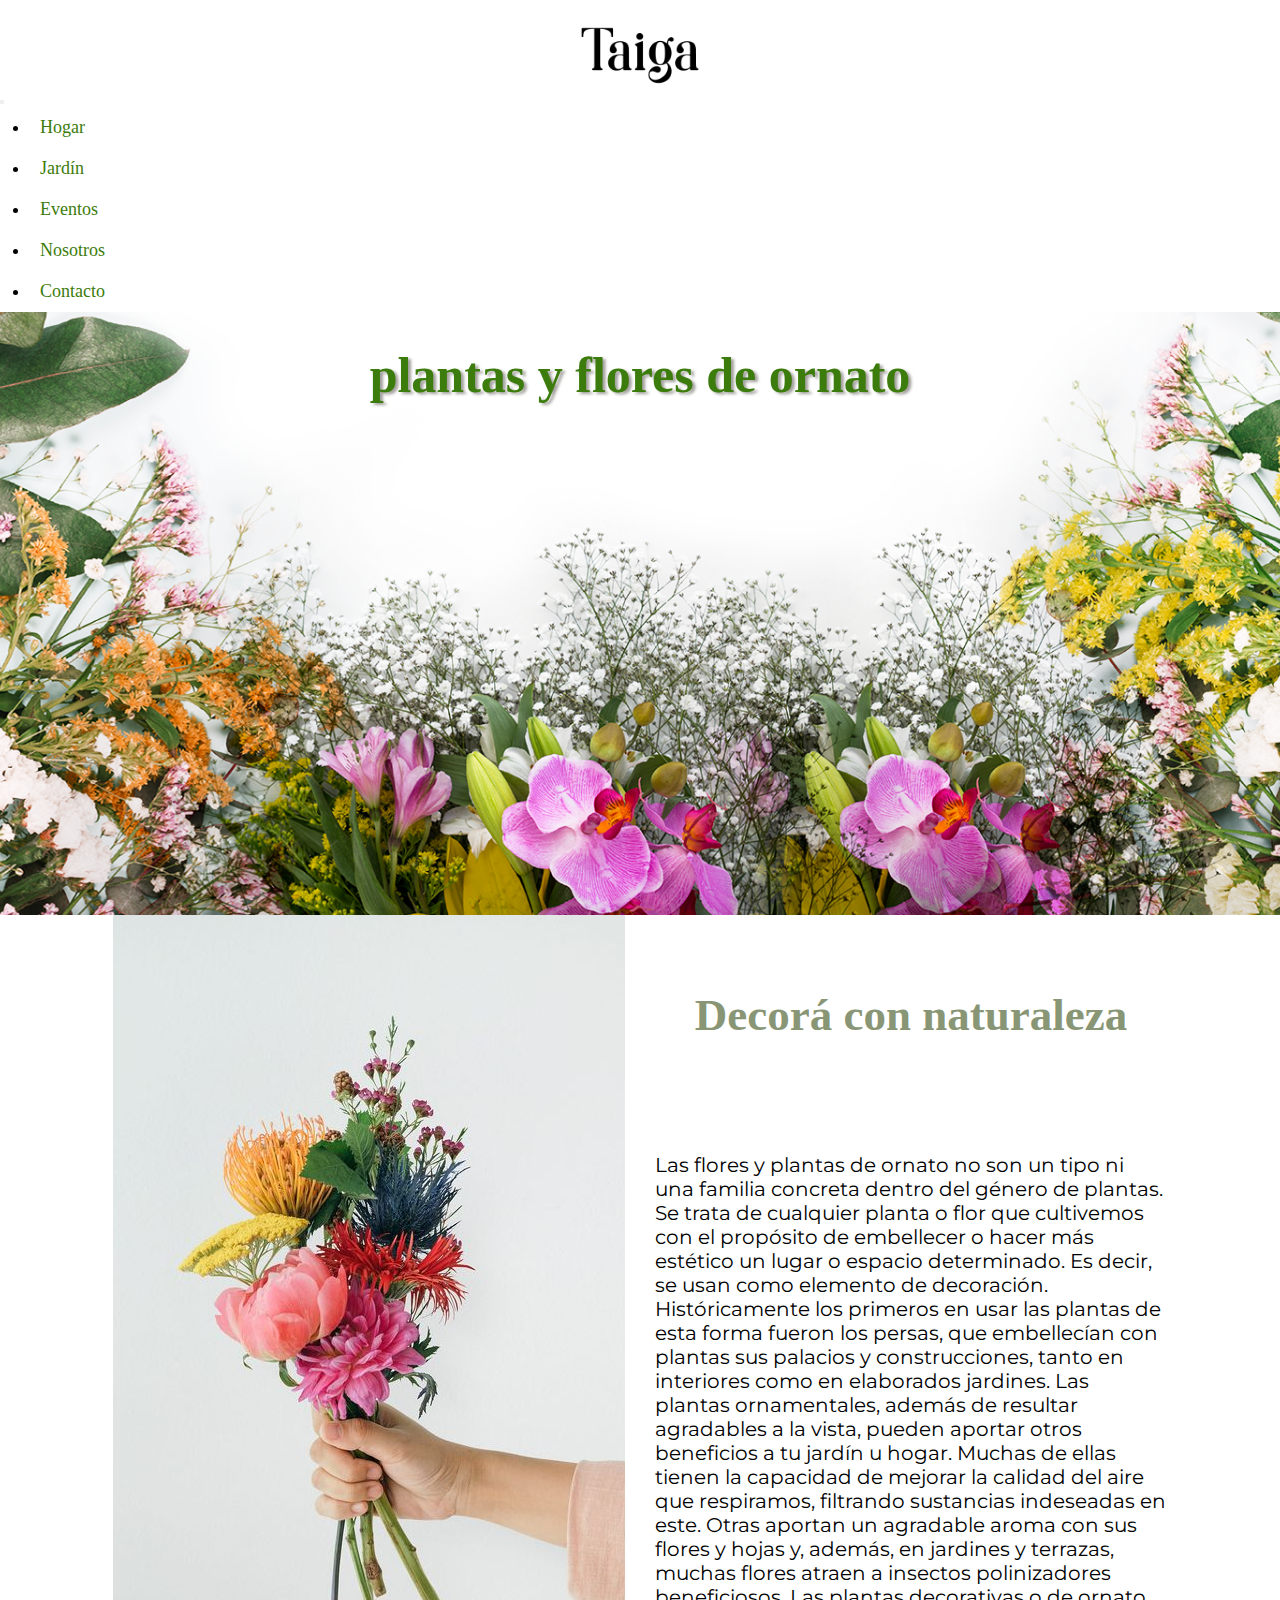
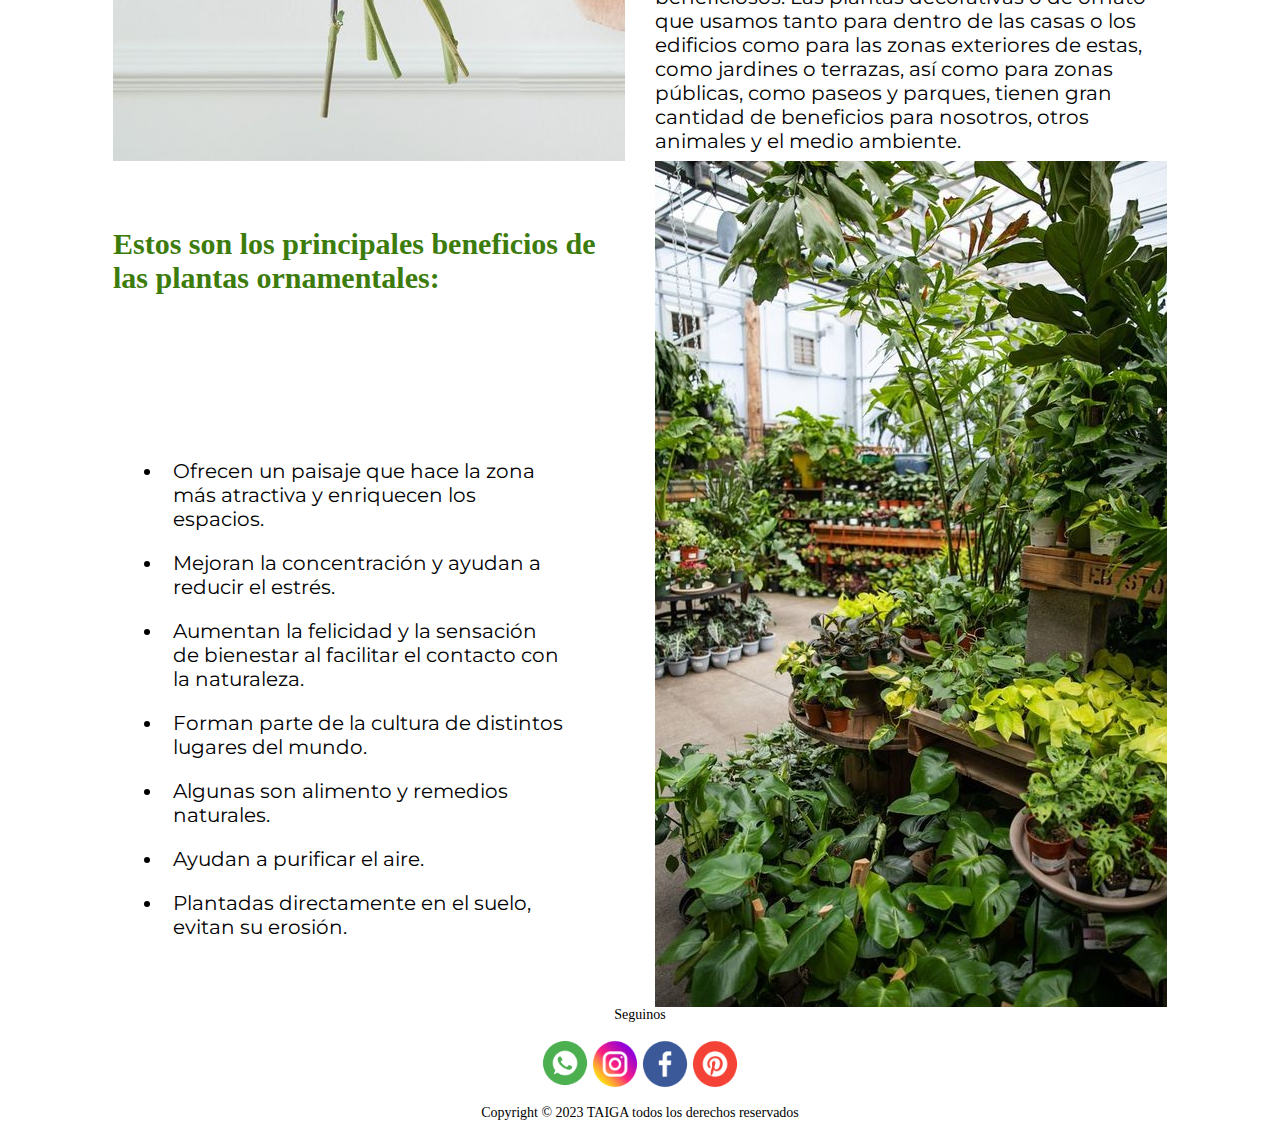
<file: index.html>
<!DOCTYPE html>
<html lang="en">
<head>
  <meta charset="UTF-8">
  <meta name="viewport" content="width=device-width, initial-scale=1.0">
  <meta name="description" content="Plantas y flores de ornato para decorar cualquier rincón de tu hogar o evento">
  <meta name="keywords" content="plantas, flores, decoración, evento, arreglo floral, paisajismo, jardinería, naturaleza, ramo, maceta, ornamental">
  <!-- font -->
  <link href="https://fonts.cdnfonts.com/css/junicode" rel="stylesheet">
              
  <title>Home</title>
  <!-- css bs -->
  <link href="https://cdn.jsdelivr.net/npm/bootstrap@5.3.2/dist/css/bootstrap.min.css" rel="stylesheet" integrity="sha384-T3c6CoIi6uLrA9TneNEoa7RxnatzjcDSCmG1MXxSR1GAsXEV/Dwwykc2MPK8M2HN" crossorigin="anonymous">
  <!-- css donde compila sass -->
  <link rel="stylesheet" href="./css/estilos.css">
</head>
<body>

    <!--encabezado-->
    <header>
      <!-- logo -->
      <div class="logo">
          <img src="./medios/logo-taiga.png" alt="logo de la empresa Taiga en color negro">
      </div>
      
      <!-- menu bs -->
      <nav class="navbar navbar-expand-lg">
        <div class="container-fluid">
          <button class="navbar-toggler" type="button" data-bs-toggle="collapse" data-bs-target="#navbarNav" aria-controls="navbarNav" aria-expanded="false" aria-label="Toggle navigation">
            <span class="navbar-toggler-icon"></span>
          </button>
          <div class="collapse navbar-collapse nav" id="navbarNav">
            <ul class="navbar-nav">
              <li class="nav-item link-lista">
                <a class="nav-link a" aria-current="page" href="./page/hogar.html">Hogar</a>
              </li>
              <li class="nav-item link-lista">
                <a class="nav-link a" href="./page/jardin.html">Jardín</a>
              </li>
              <li class="nav-item link-lista">
                <a class="nav-link a" href="./page/eventos.html">Eventos</a>
              </li>
              <li class="nav-item link-lista">
                <a class="nav-link a" href="./page/nosotros.html">Nosotros</a>
              </li>
              <li class="nav-item link-lista">
                <a class="nav-link a" href="./page/contacto.html">Contacto</a>
              </li>
            </ul>
          </div>
        </div>
      </nav>
    </header>

    <main>
        <!-- banner principal plantas y flores de ornato-->
        <section class="banner">
            <h1>plantas y flores de ornato</h1>
        </section>    
        
        <!-- introduccion -->
        <section class="grid-index-contenedor">
            <!-- imagen con texto al lado -->
            <h2 class="grid-index-hijo1">Decorá con naturaleza</h2>
            <div class="grid-index-hijo2">
              <img src="./medios/ornatos.jpg" alt="imagen de antebrazo y mano sosteniendo un puñado de flores coloridas">
            </div>
            <p class="grid-index-hijo3"> Las flores y plantas de ornato no son un tipo ni una familia concreta dentro del género de plantas. Se trata de cualquier planta o flor que cultivemos con el propósito de embellecer o hacer más estético un lugar o espacio determinado. Es decir, se usan como elemento de decoración. Históricamente los primeros en usar las plantas de esta forma fueron los persas, que embellecían con plantas sus palacios y construcciones, tanto en interiores como en elaborados jardines.
            Las plantas ornamentales, además de resultar agradables a la vista, pueden aportar otros beneficios a tu jardín u hogar. Muchas de ellas tienen la capacidad de mejorar la calidad del aire que respiramos, filtrando sustancias indeseadas en este. Otras aportan un agradable aroma con sus flores y hojas y, además, en jardines y terrazas, muchas flores atraen a insectos polinizadores beneficiosos.
            Las plantas decorativas o de ornato que usamos tanto para dentro de las casas o los edificios como para las zonas exteriores de estas, como jardines o terrazas, así como para zonas públicas, como paseos y parques, tienen gran cantidad de beneficios para nosotros, otros animales y el medio ambiente.</p>
        </section>

        <!-- beneficios de las plantas ornamentales -->
        <section class="seccion-lista grid-index-contenedor2">  
            <!-- imagen con texto al lado -->
            <h3 class="grid-index-hijo4">Estos son los principales beneficios de las plantas ornamentales:</h3>
            <div class="grid-index-hijo5"> 
              <img src="./medios/vivero.jpg" alt="imagen de vivero repleto de plantines">
            </div>
              <ul class="grid-index-hijo6">
                <li>Ofrecen un paisaje que hace la zona más atractiva y enriquecen los espacios.</li>
                <li>Mejoran la concentración y ayudan a reducir el estrés.</li>
                <li>Aumentan la felicidad y la sensación de bienestar al facilitar el contacto con la naturaleza.</li>
                <li>Forman parte de la cultura de distintos lugares del mundo.</li>
                <li>Algunas son alimento y remedios naturales.</li>
                <li>Ayudan a purificar el aire.</li>
                <li>Plantadas directamente en el suelo, evitan su erosión.</li>
             </ul>

        </section>

    </main>

    <!-- pie de página -->
    <footer>
        <!-- info de contacto -->
        <!-- redes sociales -->
        <p>Seguinos</p>
        <div class="footer">
            <a href="./index.html"><img src="./medios/whatsapp-logo.png" alt="logo de whatsapp"></a>
            <img src="./medios/instagram-logo.png" alt="logo de instagram">
            <img src="./medios/facebook-logo.png" alt="logo de facebook">
            <img src="./medios/pinterest-logo.png" alt="logo de pinterest">
        </div>

        <!-- info de copyright -->
        <p>Copyright © 2023 TAIGA todos los derechos reservados</p>
    </footer>
    <script src="https://cdn.jsdelivr.net/npm/bootstrap@5.3.2/dist/js/bootstrap.bundle.min.js" integrity="sha384-C6RzsynM9kWDrMNeT87bh95OGNyZPhcTNXj1NW7RuBCsyN/o0jlpcV8Qyq46cDfL" crossorigin="anonymous"></script>
</body>
</html>
</file>
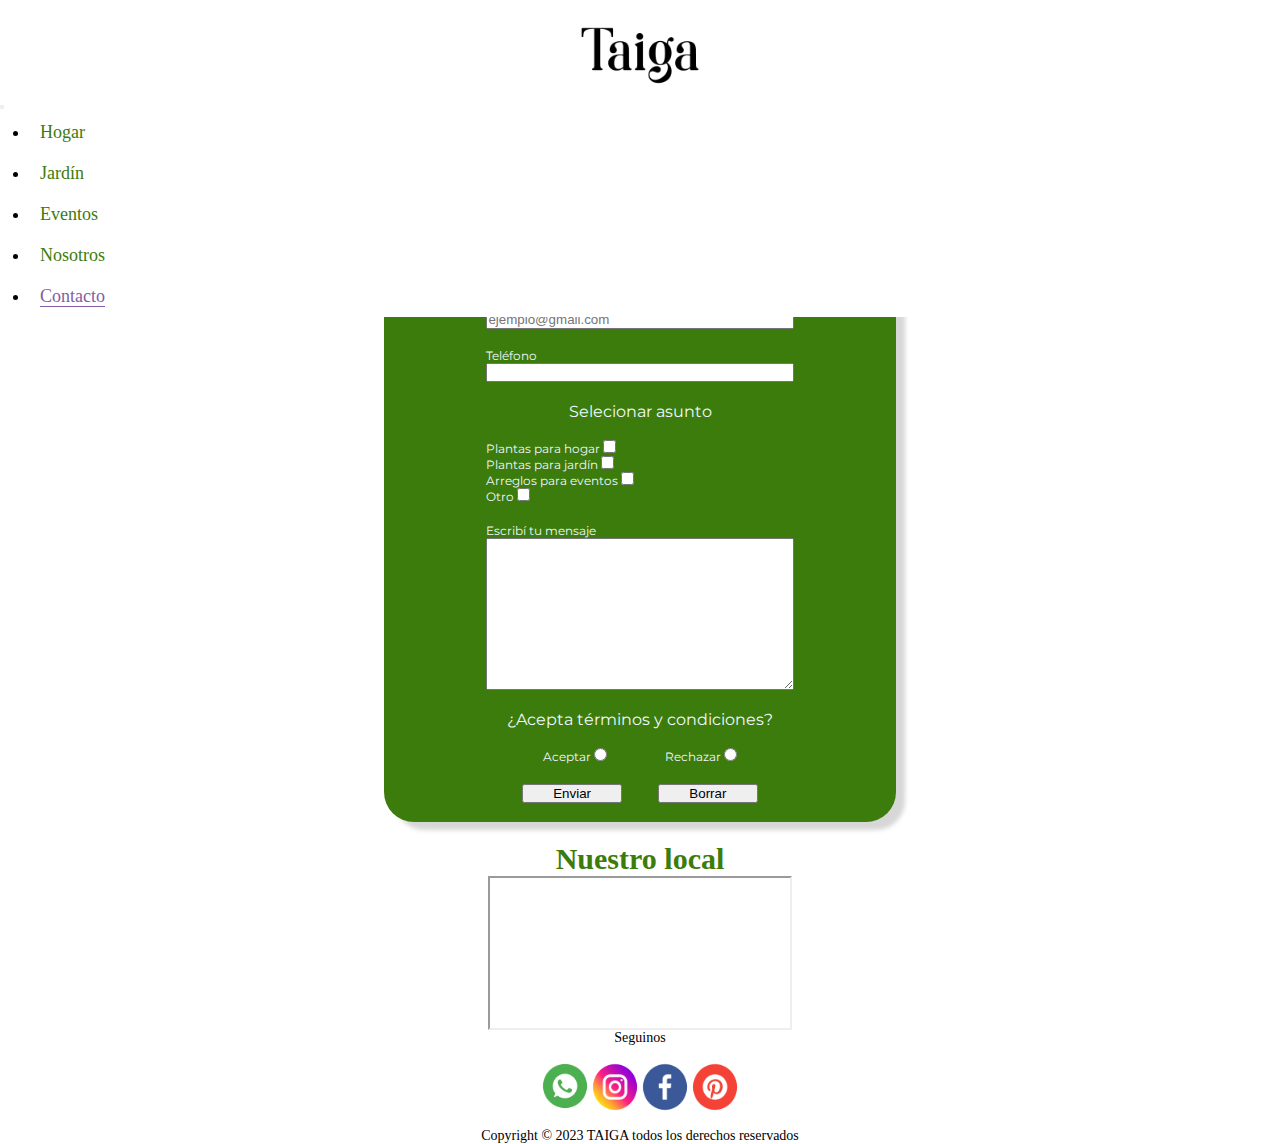
<file: page/contacto.html>
<!DOCTYPE html>
<html lang="en">
<head>
    <meta charset="UTF-8">
    <meta name="viewport" content="width=device-width, initial-scale=1.0">
    <meta name="description" content="Mandanos un mensaje con cualquier consulta o duda que tengas">
    <meta name="keywords" content="plantas, flores, contacto, mensaje, consulta, mapa, dirección, mail, numero telefonico">
    <title> Contacto </title>
    <!-- css bs -->
    <link href="https://cdn.jsdelivr.net/npm/bootstrap@5.3.2/dist/css/bootstrap.min.css" rel="stylesheet" integrity="sha384-T3c6CoIi6uLrA9TneNEoa7RxnatzjcDSCmG1MXxSR1GAsXEV/Dwwykc2MPK8M2HN" crossorigin="anonymous">

    <!-- css donde compila sass -->
    <link rel="stylesheet" href="../css/estilos.css">
</head>
<body>

    <!-- encabezado -->
    <header>
        <!-- logo -->
        <div class="logo">
            <a href="../index.html"><img src="../medios/logo-taiga.png" alt="Taiga"></a>
        </div>

        <!-- menu bs -->
        <nav class="navbar navbar-expand-lg">
            <div class="container-fluid">
                <button class="navbar-toggler" type="button" data-bs-toggle="collapse" data-bs-target="#navbarNav" aria-controls="navbarNav" aria-expanded="false" aria-label="Toggle navigation">
                    <span class="navbar-toggler-icon"></span>
                </button>
                <div class="collapse navbar-collapse nav" id="navbarNav">
                    <ul class="navbar-nav">
                        <li class="nav-item link-lista">
                          <a class="nav-link a" aria-current="page" href="./hogar.html">Hogar</a>
                        </li>
                        <li class="nav-item link-lista">
                          <a class="nav-link a" href="./jardin.html">Jardín</a>
                        </li>
                        <li class="nav-item link-lista">
                          <a class="nav-link a" href="./eventos.html">Eventos</a>
                        </li>
                        <li class="nav-item link-lista">
                          <a class="nav-link a" href="./nosotros.html">Nosotros</a>
                        </li>
                        <li class="nav-item link-lista">
                          <a class="nav-link a seleccion" href="#">Contacto</a>
                        </li>
                    </ul>
                </div>
            </div>
        </nav>
    </header>

    <!-- cuerpo principal -->
    <main>
        <h1> Contacto </h1>
        <!-- formulario -->
        <section>
            <form class="formulario" action="">
                <div class="contacto-form-1">
                    <label for="name"> Nombre y apellido</label>
                    <input type="text" name="" id="name">
                </div>

                <div class="contacto-form-1">
                    <label for="email"> Email </label>
                    <input type="email" name="" id="email" placeholder="ejemplo@gmail.com">
                </div>

                <div class="contacto-form-1">
                    <label for="number"> Teléfono</label>
                    <input type="number" name="" id="number">
                </div>
                <p>Selecionar asunto</p>
                <div class="contacto-form-1">
                    <!-- Checkbox: +1 opcion -->
                    <div>
                        <label for="hogar">Plantas para hogar</label>
                        <input type="checkbox" name="asunto" id="hogar">
                    </div>
                    <div>
                        <label for="jardin">Plantas para jardín</label>
                        <input type="checkbox" name="asunto" id="jardin">
                    </div>
                    <div>
                        <label for="eventos">Arreglos para eventos</label>
                        <input type="checkbox" name="asunto" id="eventos">
                    </div>
                    <div> 
                        <label for="otro">Otro</label>
                        <input type="checkbox" name="asunto" id="otro">
                    </div>
                </div>

                <div class="contacto-form-1">
                    <label for="mensaje">Escribí tu mensaje</label>
                    <textarea title="mensaje" name="mensaje" id="" cols="40" rows="10"></textarea>
                </div>

                <!-- Radio: solo permite 1 opcion -->
                <p>¿Acepta términos y condiciones?</p>
                <div class="contacto-form-2">
                    <label for="si">Aceptar <input type="radio" name="terminos" id=""></label>
                    <label for="no">Rechazar <input type="radio" name="terminos" id=""></label>
                </div>

                <!-- Botones -->
                <div class="contacto-form-3">
                    <input type="submit" value="Enviar">
                    <input type="reset" value="Borrar">
                </div>
            </form>

        </section>

        <section>
            <h2>Nuestro local</h2>
            <!-- mapa -->
            <iframe title="mapa" src="https://www.google.com/maps/embed?pb=!1m18!1m12!1m3!1d3975.451186857143!2d-74.06200492546803!3d4.863809340222901!2m3!1f0!2f0!3f0!3m2!1i1024!2i768!4f13.1!3m3!1m2!1s0x8e3f8789800e3cbb%3A0x550c6785a4fa607b!2sTaiga!5e0!3m2!1ses!2sar!4v1702825189543!5m2!1ses!2sar"referrerpolicy="no-referrer-when-downgrade"></iframe>
        </section>
    </main>

    <!-- pie de pagina -->
    <footer>
        <!-- info de contacto -->
        <!-- redes sociales -->
        <p>Seguinos</p>
        <div class="footer">
            <a href="../index.html"><img src="../medios/whatsapp-logo.png" alt="logo de whatsapp"></a>
            <img src="../medios/instagram-logo.png" alt="logo de instagram">
            <img src="../medios/facebook-logo.png" alt="logo de facebook">
            <img src="../medios/pinterest-logo.png" alt="logo de pinterest">
        </div>
        <!-- info de copyright -->
        <p>Copyright © 2023 TAIGA todos los derechos reservados</p>
    </footer>
    <script src="https://cdn.jsdelivr.net/npm/bootstrap@5.3.2/dist/js/bootstrap.bundle.min.js" integrity="sha384-C6RzsynM9kWDrMNeT87bh95OGNyZPhcTNXj1NW7RuBCsyN/o0jlpcV8Qyq46cDfL" crossorigin="anonymous"></script>
</body>
</html>
</file>
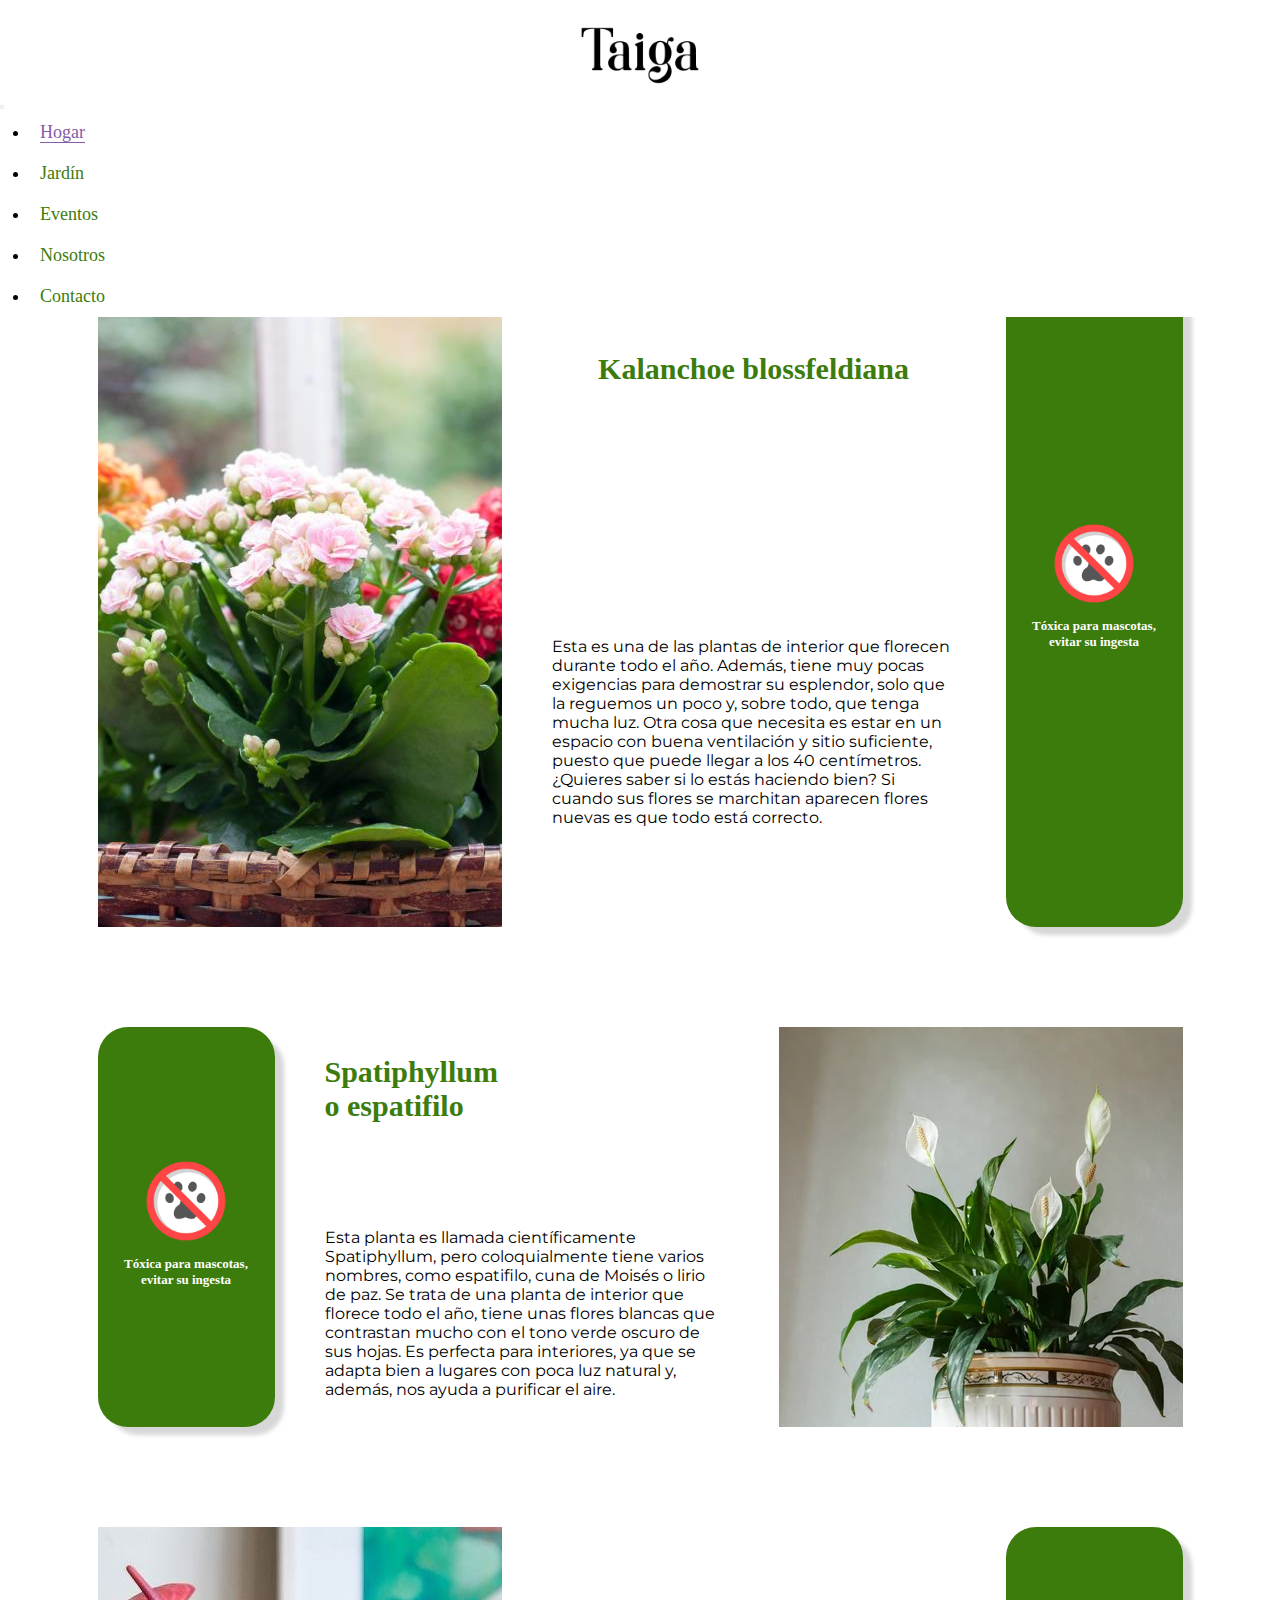
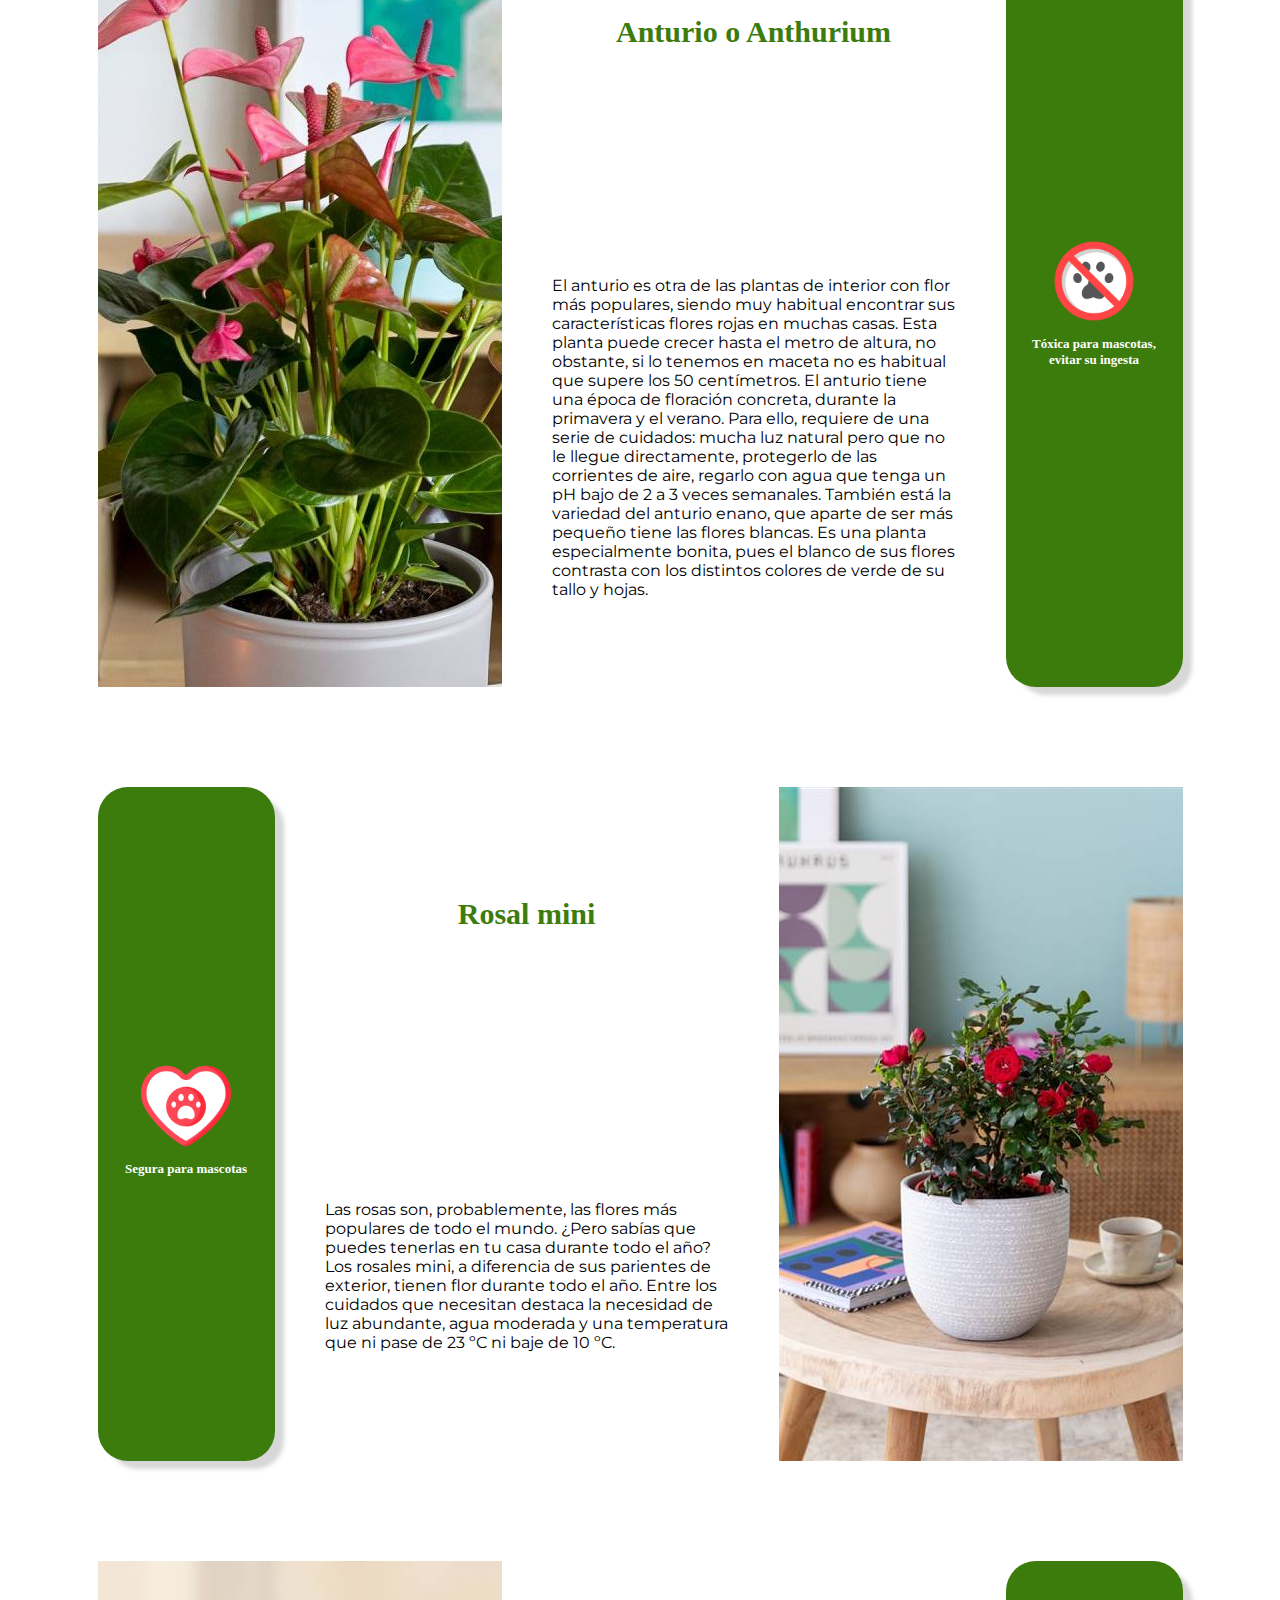
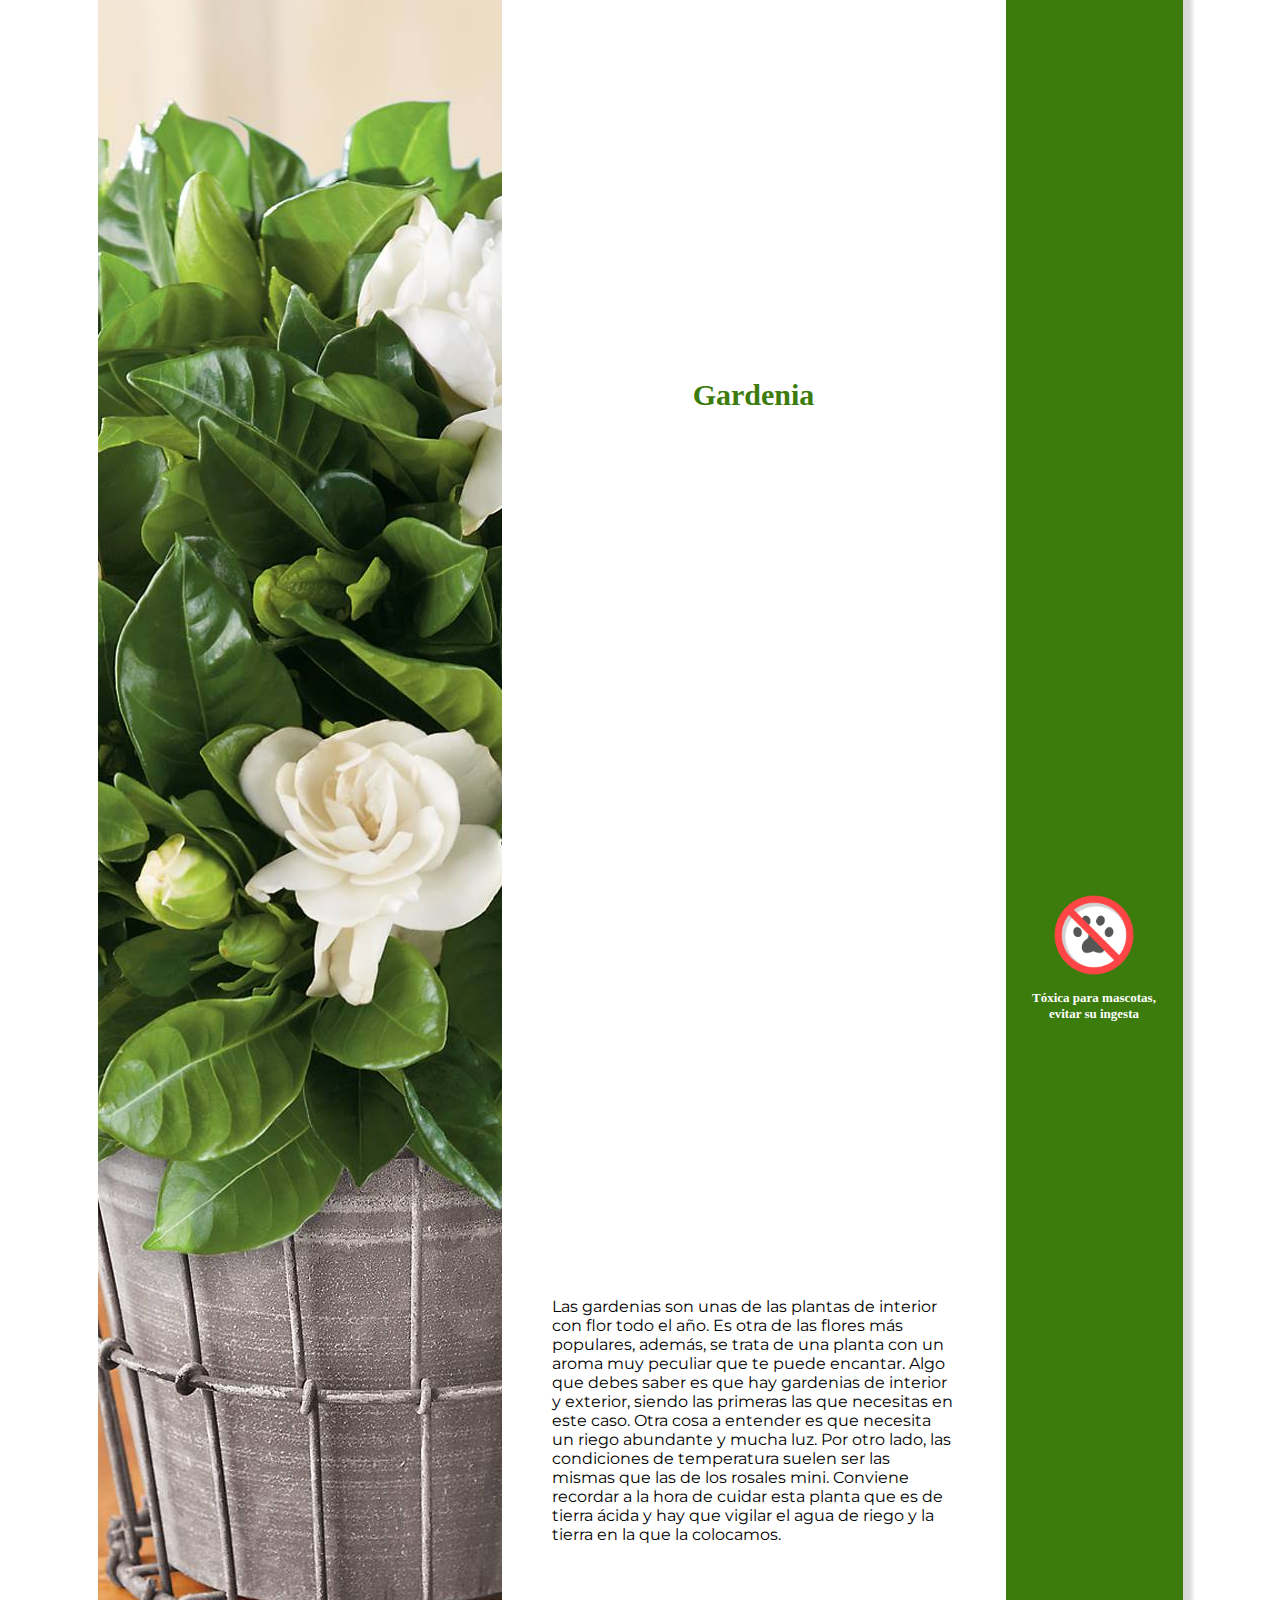
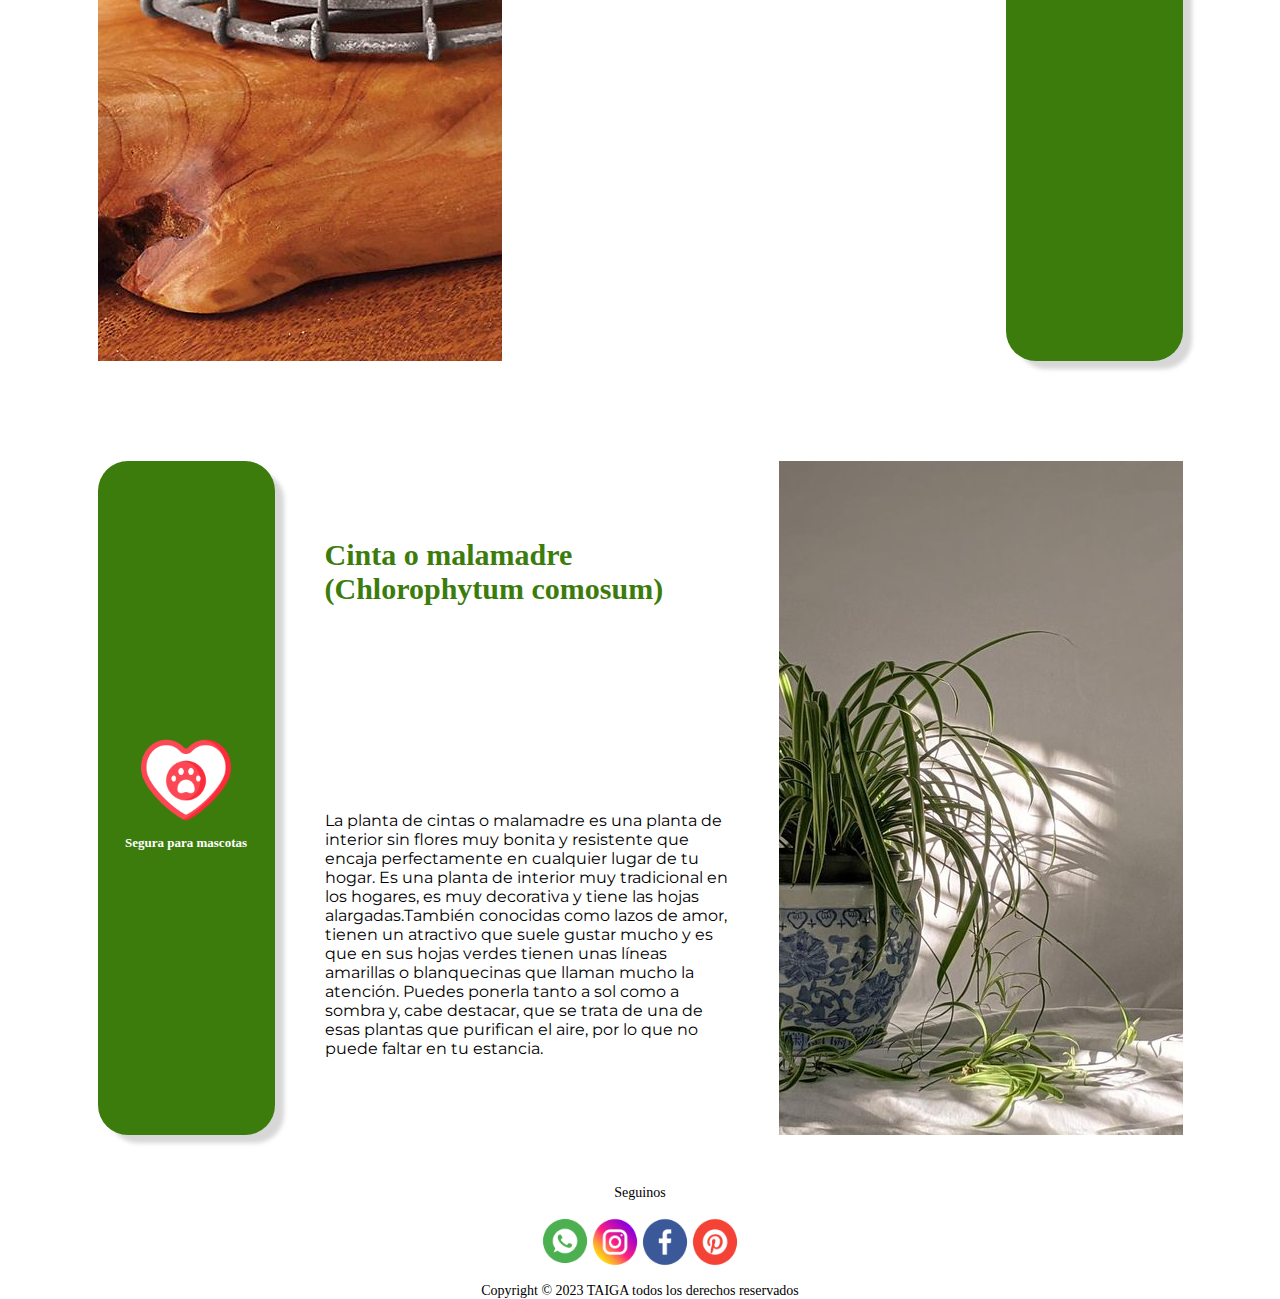
<file: page/hogar.html>
<!DOCTYPE html>
<html lang="en">
<head>
    <meta charset="UTF-8">
    <meta name="viewport" content="width=device-width, initial-scale=1.0">
    <meta name="description" content="Flores y plantas ideales para decorar el interior de tu hogar">
    <meta name="keywords" content="flores, plantas, interior, hogar, decoración, maceta, florero, ornamental">
    <title>Hogar</title>
    <!-- css bs -->
    <link href="https://cdn.jsdelivr.net/npm/bootstrap@5.3.2/dist/css/bootstrap.min.css" rel="stylesheet" integrity="sha384-T3c6CoIi6uLrA9TneNEoa7RxnatzjcDSCmG1MXxSR1GAsXEV/Dwwykc2MPK8M2HN" crossorigin="anonymous">

    <!-- css donde compila sass -->
    <link rel="stylesheet" href="../css/estilos.css">
</head>
<body>

    <!-- encabezado -->
    <header>
        <!-- logo -->
        <div class="logo">
            <a href="../index.html"><img src="../medios/logo-taiga.png" alt="logo de la empresa Taiga en color negro"></a>
        </div>

        <!-- menu bs -->
        <nav class="navbar navbar-expand-lg">
            <div class="container-fluid">
                <button class="navbar-toggler" type="button"  data-bs-toggle="collapse"     data-bs-target="#navbarNav" aria-controls="navbarNav" aria-expanded="false" aria-label="Toggle navigation">
                    <span class="navbar-toggler-icon"></span>
                </button>
                <div class="collapse navbar-collapse nav"   id="navbarNav">
                    <ul class="navbar-nav">
                        <li class="nav-item link-lista">
                            <a class="nav-link a seleccion" aria-current="page" href="#">Hogar</a>
                        </li>
                        <li class="nav-item link-lista">
                            <a class="nav-link a" href="./jardin.html">Jardín</a>
                        </li>
                        <li class="nav-item link-lista">
                            <a class="nav-link a" href="./eventos.html">Eventos</a>
                        </li>
                        <li class="nav-item link-lista">
                            <a class="nav-link a" href="./nosotros.html">Nosotros</a>
                        </li>
                        <li class="nav-item link-lista">
                            <a class="nav-link a" href="./contacto.html">Contacto</a>
                        </li>
                    </ul>
                </div>
            </div>
        </nav>
    </header>

    <!-- cuerpo principal -->
    <main>
        <h1> Plantas de interior</h1>
        <div>
            <!-- filtros -->
        </div>

        <section>
            <div class="grid-paginas-contenedor">
                <!-- imagen de planta, texto al lado y características  -->
                <h2 class="grid-paginas-hijo1">Kalanchoe blossfeldiana</h2>
                <div class="grid-paginas-hijo2">
                    <img src="../medios/kalanchoe_planta.jpeg" alt="planta de kalanchoe blossfeldiana en maceta">
                </div>
                <p class="grid-paginas-hijo3">Esta es una de las plantas de interior que florecen durante todo el año. Además, tiene muy pocas exigencias para demostrar su esplendor, solo que la reguemos un poco y, sobre todo, que tenga mucha luz. Otra cosa que necesita es estar en un espacio con buena ventilación y sitio suficiente, puesto que puede llegar a los 40 centímetros. ¿Quieres saber si lo estás haciendo bien? Si cuando sus flores se marchitan aparecen flores nuevas es que todo está correcto.</p>
                <div class="grid-paginas-hijo4">  
                    <img src="../medios/toxico-mascotas.png" alt="planta tóxica si es ingerida por mascotas">
                    <h3>Tóxica para mascotas, evitar su ingesta</h3>
                </div>
            </div>   
        
            <div class="grid-paginas-contenedor2">
                <!-- imagen de planta, texto al lado y características -->
                <h2 class="grid-paginas-hijo5">Spatiphyllum o espatifilo</h2>
                <div class="grid-paginas-hijo2">
                    <img src="../medios/spatiphyllum_planta-2.jpg" alt="planta de Spatiphyllum con flor en maceta">
                </div>
                <p class="grid-paginas-hijo3">Esta planta es llamada científicamente Spatiphyllum, pero coloquialmente tiene varios nombres, como espatifilo, cuna de Moisés o lirio de paz. Se trata de una planta de interior que florece todo el año, tiene unas flores blancas que contrastan mucho con el tono verde oscuro de sus hojas. Es perfecta para interiores, ya que se adapta bien a lugares con poca luz natural y, además, nos ayuda a purificar el aire.</p>
                <div class="grid-paginas-hijo4">    
                    <img src="../medios/toxico-mascotas.png" alt="planta tóxica si es ingerida por mascotas">
                    <h3>Tóxica para mascotas, evitar su ingesta</h3>
                </div>
            </div>    
            
        
            <div class="grid-paginas-contenedor">
                <!-- imagen de planta, texto al lado y características -->
                <h2 class="grid-paginas-hijo1">Anturio o Anthurium</h2>
                <div class="grid-paginas-hijo2">
                    <img src="../medios/anturio_planta.jpg" alt="planta Anturio con flores rojas en maceta">
                </div>
                <p class="grid-paginas-hijo3">El anturio es otra de las plantas de interior con flor más populares, siendo muy habitual encontrar sus características flores rojas en muchas casas. Esta planta puede crecer hasta el metro de altura, no obstante, si lo tenemos en maceta no es habitual que supere los 50 centímetros. El anturio tiene una época de floración concreta, durante la primavera y el verano. Para ello, requiere de una serie de cuidados: mucha luz natural pero que no le llegue directamente, protegerlo de las corrientes de aire, regarlo con agua que tenga un pH bajo de 2 a 3 veces semanales.
                También está la variedad del anturio enano, que aparte de ser más pequeño tiene las flores blancas. Es una planta especialmente bonita, pues el blanco de sus flores contrasta con los distintos colores de verde de su tallo y hojas.</p>
                <div class="grid-paginas-hijo4">    
                    <img src="../medios/toxico-mascotas.png" alt="planta tóxica si es ingerida por mascotas">
                    <h3>Tóxica para mascotas, evitar su ingesta</h3>
                </div>    
            </div>    
            
        
            <div class="grid-paginas-contenedor2">
                <!-- imagen de planta, texto al lado y características  -->
                <h2 class="grid-paginas-hijo1">Rosal mini</h2>  
                <div class="grid-paginas-hijo2">
                    <img src="../medios/rosal-mini_planta.jpeg" alt="planta rosal mini rojo en maceta">    
                </div>  
                <p class="grid-paginas-hijo3">Las rosas son, probablemente, las flores más populares de todo el mundo. ¿Pero sabías que puedes tenerlas en tu casa durante todo el año? Los rosales mini, a diferencia de sus parientes de exterior, tienen flor durante todo el año. Entre los cuidados que necesitan destaca la necesidad de luz abundante, agua moderada y una temperatura que ni pase de 23 ºC ni baje de 10 ºC.</p>
                <div class="grid-paginas-hijo4">    
                    <img src="../medios/apto-mascotas.png" alt="planta no nociva para mascotas">
                    <h3>Segura para mascotas</h3>
                </div>
            </div>    
            
        
            <div class="grid-paginas-contenedor">
                <!-- imagen de planta, texto al lado y características  -->
                <h2 class="grid-paginas-hijo1">Gardenia</h2>
                <div class="grid-paginas-hijo2">
                    <img src="../medios/gardenia_planta.jpg" alt="planta gardenia en maceta">    
                </div>
                <p class="grid-paginas-hijo3">Las gardenias son unas de las plantas de interior con flor todo el año. Es otra de las flores más populares, además, se trata de una planta con un aroma muy peculiar que te puede encantar. Algo que debes saber es que hay gardenias de interior y exterior, siendo las primeras las que necesitas en este caso. Otra cosa a entender es que necesita un riego abundante y mucha luz. Por otro lado, las condiciones de temperatura suelen ser las mismas que las de los rosales mini. Conviene recordar a la hora de cuidar esta planta que es de tierra ácida y hay que vigilar el agua de riego y la tierra en la que la colocamos.</p>
                <div class="grid-paginas-hijo4">    
                    <img src="../medios/toxico-mascotas.png" alt="planta tóxica si es ingerida por mascotas">
                    <h3>Tóxica para mascotas, evitar su ingesta</h3>
                </div>
            </div>    
            
        
            <div class="grid-paginas-contenedor2">
                <!-- imagen de planta, texto al lado y características -->
                <h2 class="grid-paginas-hijo1">Cinta o malamadre (Chlorophytum comosum)</h2>
                <div class="grid-paginas-hijo2">
                    <img src="../medios/chlorophytum-comosum_planta.jpg" alt="planta Chlorophytum comosum en maceta">
                </div>
                <p class="grid-paginas-hijo3">La planta de cintas o malamadre es una planta de interior sin flores muy bonita y resistente que encaja perfectamente en cualquier lugar de tu hogar. Es una planta de interior muy tradicional en los hogares, es muy decorativa y tiene las hojas alargadas.También conocidas como lazos de amor, tienen un atractivo que suele gustar mucho y es que en sus hojas verdes tienen unas líneas amarillas o blanquecinas que llaman mucho la atención. Puedes ponerla tanto a sol como a sombra y, cabe destacar, que se trata de una de esas plantas que purifican el aire, por lo que no puede faltar en tu estancia.</p>
                <div class="grid-paginas-hijo4">
                    <img src="../medios/apto-mascotas.png" alt="planta no nociva para mascotas">
                    <h3>Segura para mascotas</h3>
                </div>
            </div>
            
        </section>
        
    </main>

    <!-- pie de página -->
    <footer>
        <!-- info de contacto -->
        <!-- redes sociales -->
        <p>Seguinos</p>
        <div class="footer">
            <a href="../index.html"><img src="../medios/whatsapp-logo.png" alt="logo de whatsapp"></a>
            <img src="../medios/instagram-logo.png" alt="logo de instagram">
            <img src="../medios/facebook-logo.png" alt="logo de facebook">
            <img src="../medios/pinterest-logo.png" alt="logo de pinterest">
        </div>
        <!-- info de copyright -->
        <p>Copyright © 2023 TAIGA todos los derechos reservados</p>
    </footer>
    <script src="https://cdn.jsdelivr.net/npm/bootstrap@5.3.2/dist/js/bootstrap.bundle.min.js" integrity="sha384-C6RzsynM9kWDrMNeT87bh95OGNyZPhcTNXj1NW7RuBCsyN/o0jlpcV8Qyq46cDfL" crossorigin="anonymous"></script>
</body>
</html>
</file>
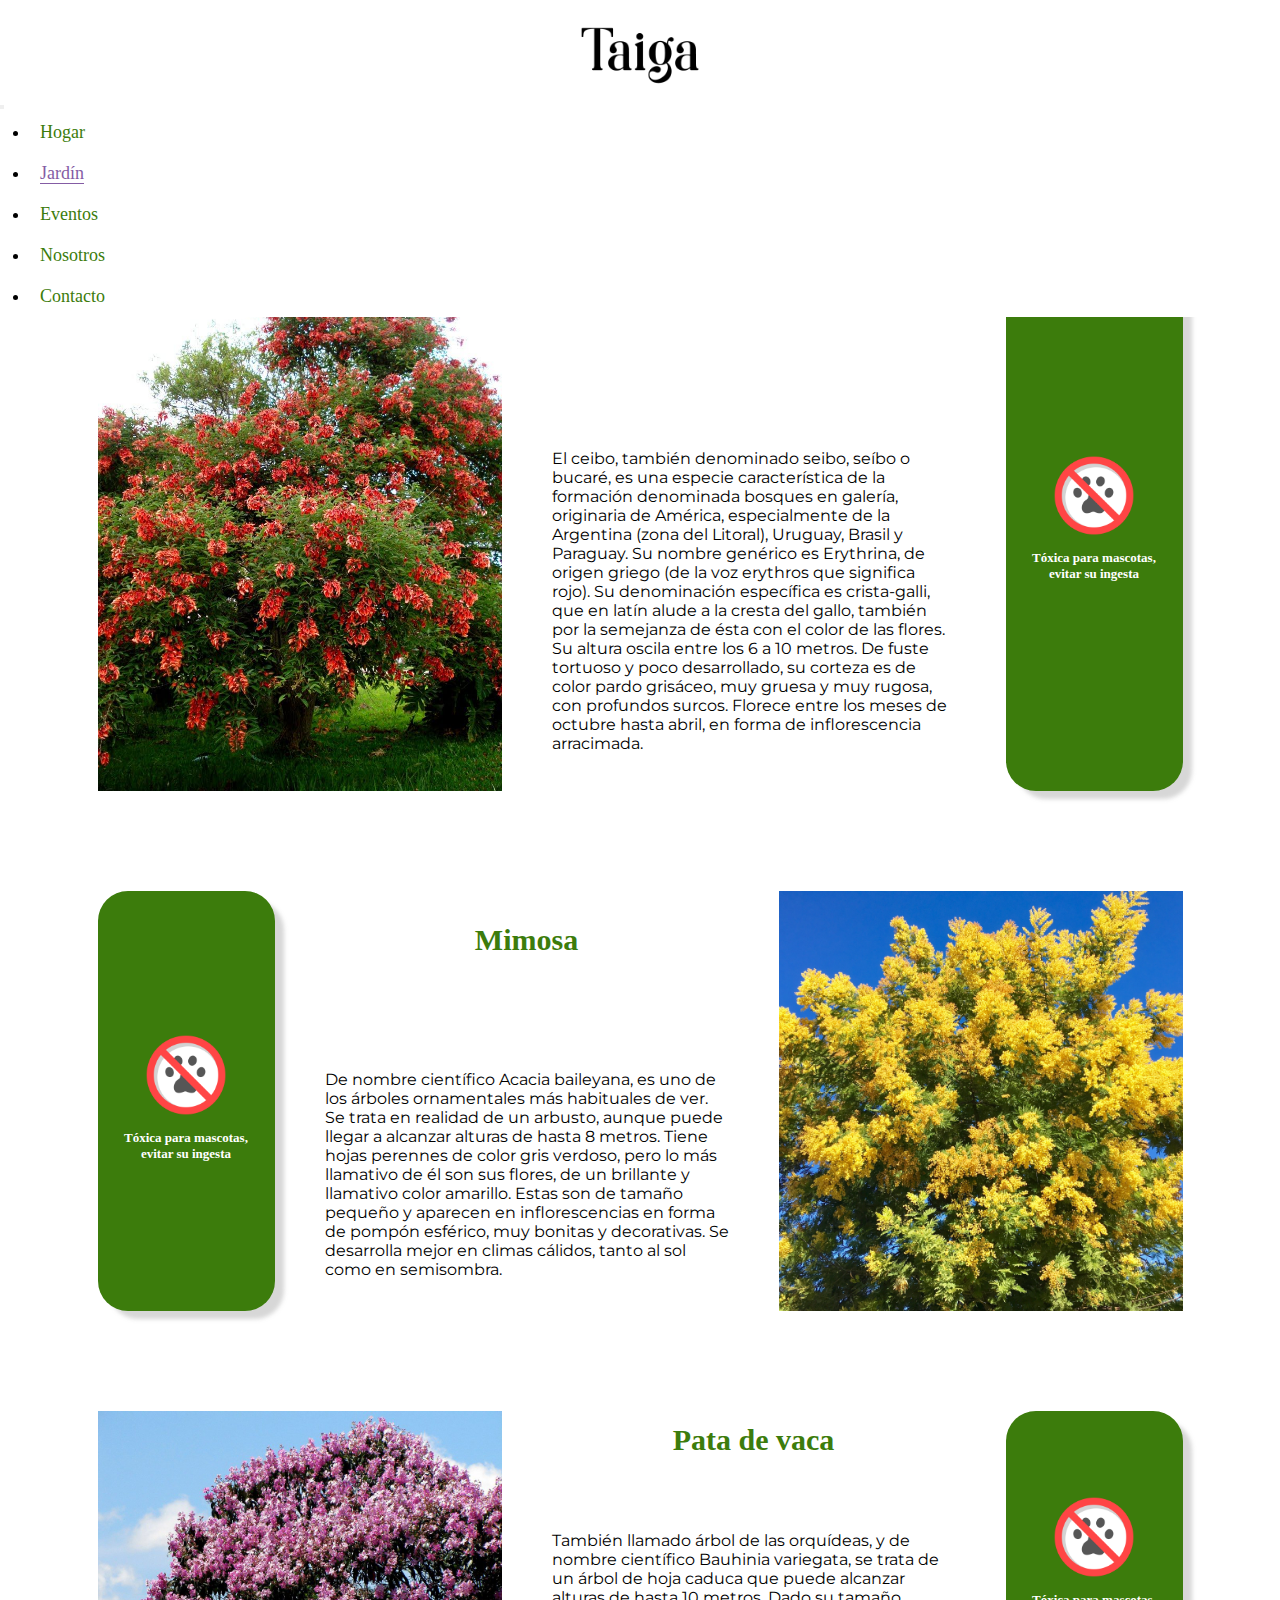
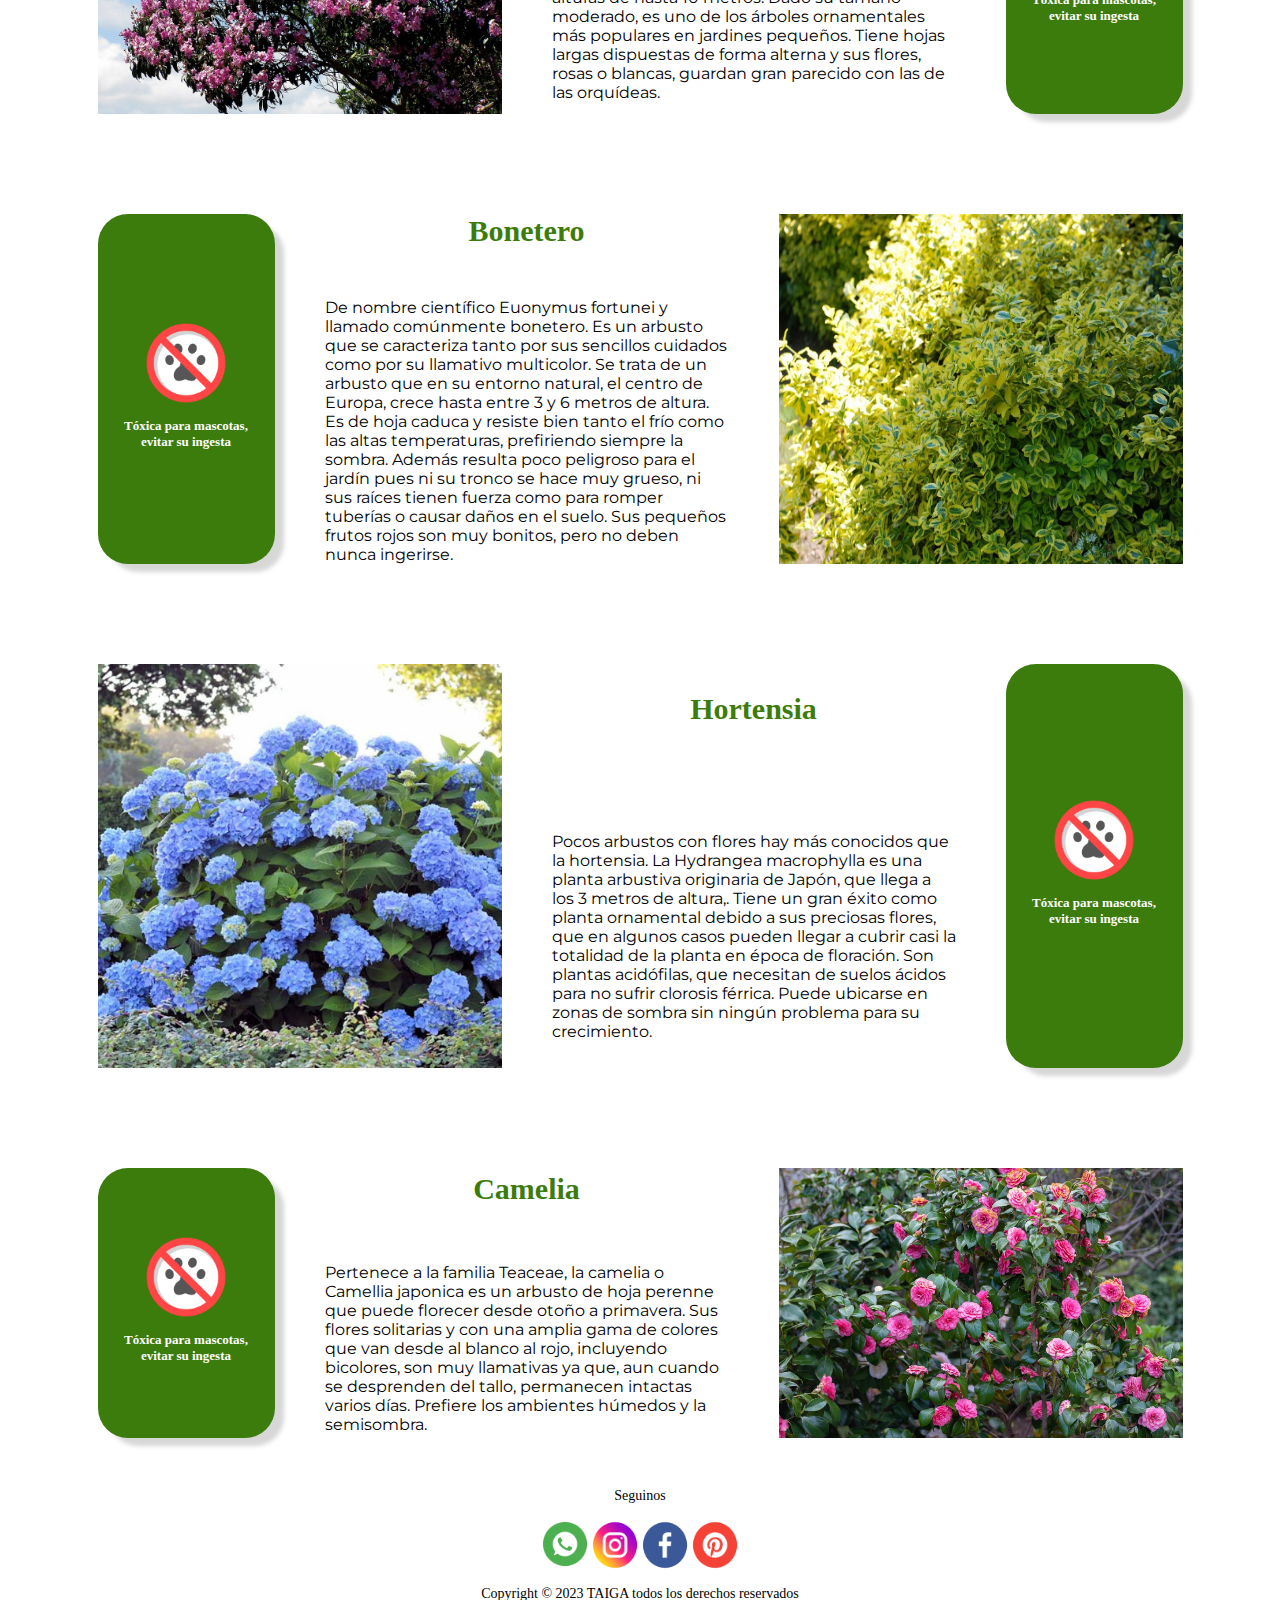
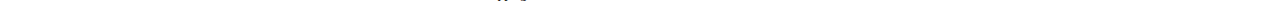
<file: page/jardin.html>
<!DOCTYPE html>
<html lang="en">
<head>
    <meta charset="UTF-8">
    <meta name="viewport" content="width=device-width, initial-scale=1.0">
    <meta name="description" content="Árboles y arbustos ideales para plantar en tu jardin">
    <meta name="keywords" content="flores, plantas, arbol, arbusto, jardin, exterior, ornamental, paisajismo, jardineria">
    <title>Jardín</title>
    <!-- css bs -->
    <link href="https://cdn.jsdelivr.net/npm/bootstrap@5.3.2/dist/css/bootstrap.min.css" rel="stylesheet" integrity="sha384-T3c6CoIi6uLrA9TneNEoa7RxnatzjcDSCmG1MXxSR1GAsXEV/Dwwykc2MPK8M2HN" crossorigin="anonymous">

    <!-- css donde compila sass -->
    <link rel="stylesheet" href="../css/estilos.css">
</head>
<body>

    <!-- encabezado -->
    <header>
        <!-- logo -->
        <div class="logo">
            <a href="../index.html"><img src="../medios/logo-taiga.png" alt="Taiga"></a>
        </div>
                
        <!-- menu bs -->
        <nav class="navbar navbar-expand-lg">
            <div class="container-fluid">
                <button class="navbar-toggler" type="button" data-bs-toggle="collapse" data-bs-target="#navbarNav" aria-controls="navbarNav" aria-expanded="false" aria-label="Toggle navigation">
                    <span class="navbar-toggler-icon"></span>
                </button>
                <div class="collapse navbar-collapse nav" id="navbarNav">
                    <ul class="navbar-nav">
                        <li class="nav-item link-lista">
                          <a class="nav-link a" aria-current="page" href="./hogar.html">Hogar</a>
                        </li>
                        <li class="nav-item link-lista">
                          <a class="nav-link a seleccion" href="#">Jardín</a>
                        </li>
                        <li class="nav-item link-lista">
                          <a class="nav-link a" href="./eventos.html">Eventos</a>
                        </li>
                        <li class="nav-item link-lista">
                          <a class="nav-link a" href="./nosotros.html">Nosotros</a>
                        </li>
                        <li class="nav-item link-lista">
                          <a class="nav-link a" href="./contacto.html">Contacto</a>
                        </li>
                    </ul>
                </div>
            </div>
        </nav>
    </header>

    <!-- cuerpo principal -->
    <main>
        <h1>Plantas de exterior</h1>
        <div>
            <!-- filtros -->
        </div>
        <section>
            <div class="grid-paginas-contenedor">
                <!-- imagen de planta, texto y caracteristicas -->
                <h2 class="grid-paginas-hijo1">Ceibo</h2>
                <img class="grid-paginas-hijo2" src="../medios/ceibo_arbol.jpg" alt="copa de árbol de ceibo florecido">
                <p class="grid-paginas-hijo3">El ceibo, también denominado seibo, seíbo o bucaré, es una especie característica de la formación denominada bosques en galería, originaria de América, especialmente de la Argentina (zona del Litoral), Uruguay, Brasil y Paraguay. Su nombre genérico es Erythrina, de origen griego (de la voz erythros que significa rojo). Su denominación específica es crista-galli, que en latín alude a la cresta del gallo, también por la semejanza de ésta con el color de las flores. Su altura oscila entre los 6 a 10 metros. De fuste tortuoso y poco desarrollado, su corteza es de color pardo grisáceo, muy gruesa y muy rugosa, con profundos surcos. Florece entre los meses de octubre hasta abril, en forma de inflorescencia arracimada.</p>
                <div class="grid-paginas-hijo4">
                    <!-- caracteristicas de filtros -->
                    <img src="../medios/toxico-mascotas.png" alt="planta tóxica si es ingerida por mascotas">
                    <h3>Tóxica para mascotas, evitar su ingesta</h3>
                </div>
            </div>
        
            <div class="grid-paginas-contenedor2">
                <!-- imagen de planta, texto y caracteristicas  -->
                <h2 class="grid-paginas-hijo1">Mimosa</h2>
                <img class="grid-paginas-hijo2" src="../medios/arbol-mimosa.jpg" alt="copa de árbol Mimosa florecida">
                <p class="grid-paginas-hijo3">De nombre científico Acacia baileyana, es uno de los árboles ornamentales más habituales de ver. Se trata en realidad de un arbusto, aunque puede llegar a alcanzar alturas de hasta 8 metros. Tiene hojas perennes de color gris verdoso, pero lo más llamativo de él son sus flores, de un brillante y llamativo color amarillo. Estas son de tamaño pequeño y aparecen en inflorescencias en forma de pompón esférico, muy bonitas y decorativas. Se desarrolla mejor en climas cálidos, tanto al sol como en semisombra.</p>
                <div class="grid-paginas-hijo4">
                    <!-- caracteristicas de filtros -->
                    <img src="../medios/toxico-mascotas.png" alt="planta tóxica si es ingerida por mascotas">
                    <h3>Tóxica para mascotas, evitar su ingesta</h3>
                </div>
            </div>

            <div class="grid-paginas-contenedor">
                <!-- imagen de planta, texto y caracteristicas  -->
                <h2 class="grid-paginas-hijo1">Pata de vaca</h2>
                <img class="grid-paginas-hijo2" src="../medios/arbol-pezuna-de-vaca.jpg" alt="copa de árbol pata de vaca florecida">
                <p class="grid-paginas-hijo3">También llamado árbol de las orquídeas, y de nombre científico Bauhinia variegata, se trata de un árbol de hoja caduca que puede alcanzar alturas de hasta 10 metros. Dado su tamaño moderado, es uno de los árboles ornamentales más populares en jardines pequeños. Tiene hojas largas dispuestas de forma alterna y sus flores, rosas o blancas, guardan gran parecido con las de las orquídeas.</p>
                <div class="grid-paginas-hijo4">
                    <!-- caracteristicas de filtros -->
                    <img src="../medios/toxico-mascotas.png" alt="planta tóxica si es ingerida por mascotas">
                    <h3>Tóxica para mascotas, evitar su ingesta</h3>
                </div>
            </div>

            <div class="grid-paginas-contenedor2">
                <!-- imagen de planta, texto y caracteristicas  -->
                <h2 class="grid-paginas-hijo1">Bonetero</h2>
                <img class="grid-paginas-hijo2" src="../medios/arbusto-bonetero.jpg" alt="imagen de arbusto bonetero">
                <p class="grid-paginas-hijo3">De nombre científico Euonymus fortunei y llamado comúnmente bonetero. Es un arbusto que se caracteriza tanto por sus sencillos cuidados como por su llamativo multicolor. Se trata de un arbusto que en su entorno natural, el centro de Europa, crece hasta entre 3 y 6 metros de altura. Es de hoja caduca y resiste bien tanto el frío como las altas temperaturas, prefiriendo siempre la sombra. Además resulta poco peligroso para el jardín pues ni su tronco se hace muy grueso, ni sus raíces tienen fuerza como para romper tuberías o causar daños en el suelo. Sus pequeños frutos rojos son muy bonitos, pero no deben nunca ingerirse.</p>
                <div class="grid-paginas-hijo4">
                    <!-- caracteristicas de filtros -->
                    <img src="../medios/toxico-mascotas.png" alt="planta tóxica si es ingerida por mascotas">
                    <h3>Tóxica para mascotas, evitar su ingesta</h3>
                </div>
            </div>

            <div class="grid-paginas-contenedor">
                <!-- imagen de planta, texto y caracteristicas  -->
                <h2 class="grid-paginas-hijo1">Hortensia</h2>
                <img class="grid-paginas-hijo2" src="../medios/arbusto-hortensia.jpg" alt="imagen de arbusto Hortensia color celeste">
                <p class="grid-paginas-hijo3">Pocos arbustos con flores hay más conocidos que la hortensia. La Hydrangea macrophylla es una planta arbustiva originaria de Japón, que llega a los 3 metros de altura,. Tiene un gran éxito como planta ornamental debido a sus preciosas flores, que en algunos casos pueden llegar a cubrir casi la totalidad de la planta en época de floración. Son plantas acidófilas, que necesitan de suelos ácidos para no sufrir clorosis férrica. Puede ubicarse en zonas de sombra sin ningún problema para su crecimiento.</p>
                <div class="grid-paginas-hijo4">
                    <!-- caracteristicas de filtros -->
                    <img src="../medios/toxico-mascotas.png" alt="planta tóxica si es ingerida por mascotas">
                    <h3>Tóxica para mascotas, evitar su ingesta</h3>
                </div>
            </div>

            <div class="grid-paginas-contenedor2">
                <!-- imagen de planta, texto y caracteristicas  -->
                <h2 class="grid-paginas-hijo1">Camelia</h2>
                <img class="grid-paginas-hijo2" src="../medios/arbusto-camelia.jpg" alt="imagen de arbusto de Camelia florecido">
                <p class="grid-paginas-hijo3">Pertenece a la familia Teaceae, la camelia o Camellia japonica es un arbusto de hoja perenne que puede florecer desde otoño a primavera. Sus flores solitarias y con una amplia gama de colores que van desde al blanco al rojo, incluyendo bicolores, son muy llamativas ya que, aun cuando se desprenden del tallo, permanecen intactas varios días. Prefiere los ambientes húmedos y la semisombra.</p>
                <div class="grid-paginas-hijo4">
                    <!-- caracteristicas de filtros -->
                    <img src="../medios/toxico-mascotas.png" alt="planta tóxica si es ingerida por mascotas">
                    <h3>Tóxica para mascotas, evitar su ingesta</h3>
                </div>
            </div>

        </section>
        
    </main>

    <!-- pie de página -->
    <footer>
        <!-- info de contacto -->
        <!-- redes sociales -->
        <p>Seguinos</p>
        <div class="footer">
            <a href="../index.html"><img src="../medios/whatsapp-logo.png" alt="logo de whatsapp"></a>
            <img src="../medios/instagram-logo.png" alt="logo de instagram">
            <img src="../medios/facebook-logo.png" alt="logo de facebook">
            <img src="../medios/pinterest-logo.png" alt="logo de pinterest">
        </div>
        <!-- info de copyright -->
        <p>Copyright © 2023 TAIGA todos los derechos reservados</p>
    </footer>
    <script src="https://cdn.jsdelivr.net/npm/bootstrap@5.3.2/dist/js/bootstrap.bundle.min.js" integrity="sha384-C6RzsynM9kWDrMNeT87bh95OGNyZPhcTNXj1NW7RuBCsyN/o0jlpcV8Qyq46cDfL" crossorigin="anonymous"></script>
</body>
</html>
</file>
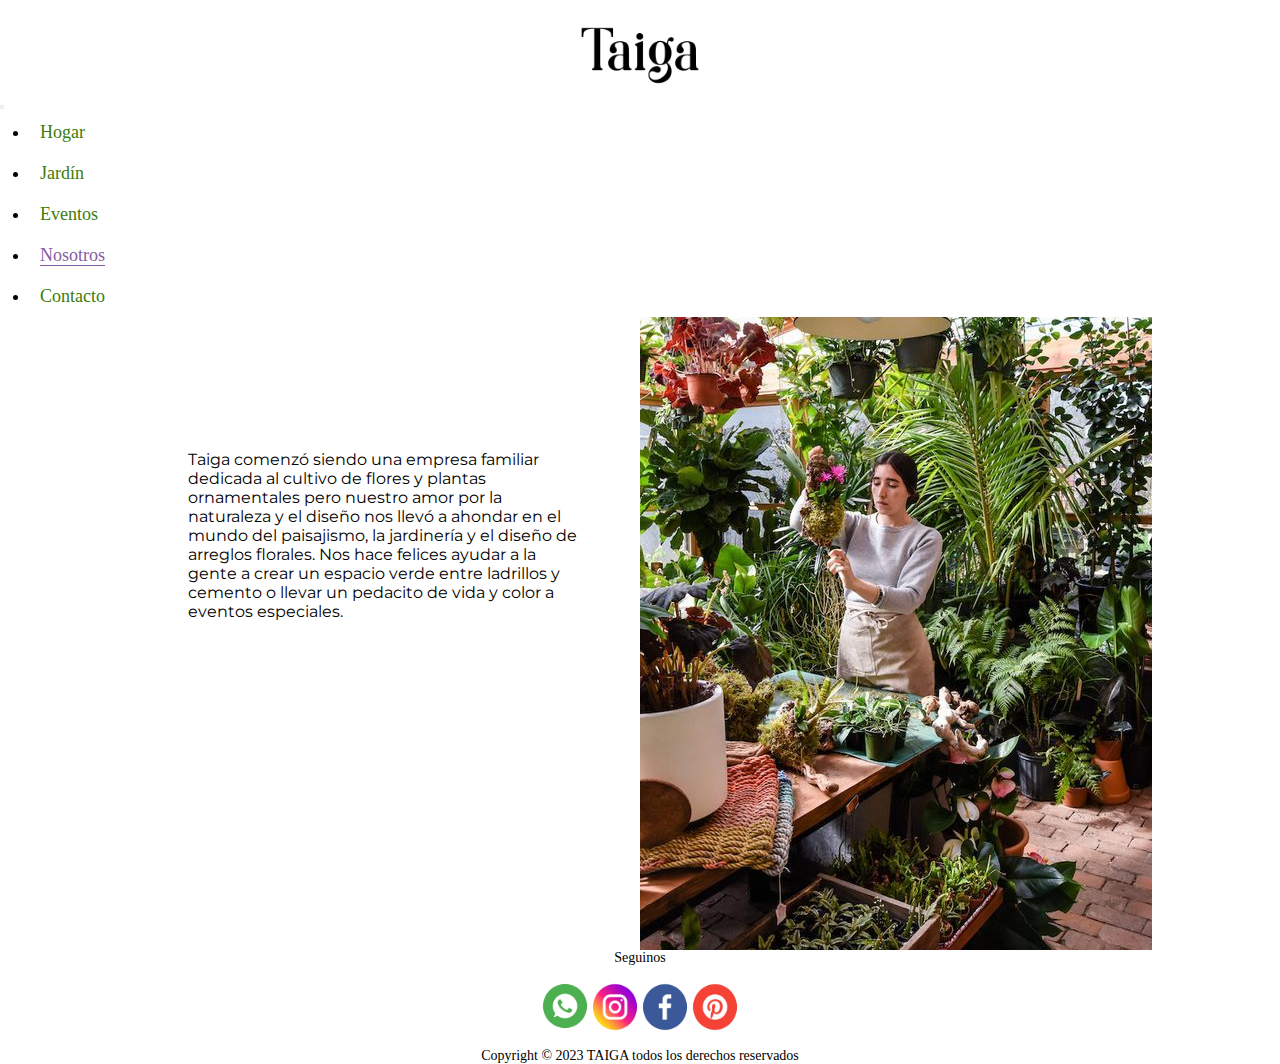
<file: page/nosotros.html>
<!DOCTYPE html>
<html lang="en">
<head>
  <meta charset="UTF-8">
  <meta name="viewport" content="width=device-width, initial-scale=1.0">
  <meta name="description" content="Conocenos un poco más">
  <meta name="keywords" content="flores, plantas, ornamental, nosotros, taiga, decoracion">
  <title> Nosotros </title>
  <!-- css bs -->
  <link href="https://cdn.jsdelivr.net/npm/bootstrap@5.3.2/dist/css/bootstrap.min.css" rel="stylesheet" integrity="sha384-T3c6CoIi6uLrA9TneNEoa7RxnatzjcDSCmG1MXxSR1GAsXEV/Dwwykc2MPK8M2HN" crossorigin="anonymous">
  <!-- css donde compila sass -->
  <link rel="stylesheet" href="../css/estilos.css">
</head>
<body>

  <!-- encabezado -->
  <header>
    <!-- logo -->
    <div class="logo">
      <a href="../index.html"><img src="../medios/logo-taiga.png" alt="Taiga"></a>
    </div>
    <!-- menu bs -->
    <nav class="navbar navbar-expand-lg">
      <div class="container-fluid">
        <button class="navbar-toggler" type="button" data-bs-toggle="collapse" data-bs-target="#navbarNav" aria-controls="navbarNav" aria-expanded="false" aria-label="Toggle navigation">
          <span class="navbar-toggler-icon"></span>
        </button>
        <div class="collapse navbar-collapse nav" id="navbarNav">
          <ul class="navbar-nav">
            <li class="nav-item link-lista">
              <a class="nav-link a" aria-current="page" href="./hogar.html">Hogar</a>
            </li>
            <li class="nav-item link-lista">
              <a class="nav-link a" href="./jardin.html">Jardín</a>
            </li>
            <li class="nav-item link-lista">
              <a class="nav-link a" href="./eventos.html">Eventos</a>
            </li>
            <li class="nav-item link-lista">
              <a class="nav-link a seleccion" href="#">Nosotros</a>
            </li>
            <li class="nav-item link-lista">
              <a class="nav-link a" href="./contacto.html">Contacto</a>
            </li>
          </ul>
        </div>
      </div>
    </nav>
  </header>

  <!-- cuerpo principal -->
  <main>
    <section>
      <div class="nosotros">
        <!-- imagen ilustrativa y texto  -->
        <h1 class="hijo-nosotros1">Sobre nosotros</h1>
        <p class="hijo-nosotros2">Taiga comenzó siendo una empresa familiar dedicada al cultivo de flores y plantas ornamentales pero nuestro amor por la naturaleza y el diseño nos llevó a ahondar en el mundo del paisajismo, la jardinería y el diseño de arreglos florales. Nos hace felices ayudar a la gente a crear un espacio verde entre ladrillos y cemento o llevar un pedacito de vida y color a eventos especiales.</p>
        <div class="hijo-nosotros3">
          <img src="../medios/nosotros.jpg" alt="mujer trabajando en un vivero">
        </div>
      </div>
    </section>
  </main>
  <!-- pie de página -->
  <footer>
    <!-- info de contacto -->
    <!-- redes sociales -->
    <p>Seguinos</p>
    <div class="footer">
      <a href="../index.html"><img src="../medios/whatsapp-logo.png" alt="whatsapp"></a>
      <img src="../medios/instagram-logo.png" alt="instagram">
      <img src="../medios/facebook-logo.png" alt="facebook">
      <img src="../medios/pinterest-logo.png" alt="pinterest">
    </div>
    <!-- info de copyright -->
    <p>Copyright © 2023 TAIGA todos los derechos reservados</p>
  </footer>
  <script src="https://cdn.jsdelivr.net/npm/bootstrap@5.3.2/dist/js/bootstrap.bundle.min.js" integrity="sha384-C6RzsynM9kWDrMNeT87bh95OGNyZPhcTNXj1NW7RuBCsyN/o0jlpcV8Qyq46cDfL" crossorigin="anonymous"></script>
</body>
</html>
</file>
<file: css/estilos.css>
/*estilos generales*/
@import url("https://fonts.googleapis.com/css2?family=Montserrat:ital,wght@0,300;0,400;0,500;0,600;1,300;1,400;1,500;1,600&display=swap");
@import url("https://fonts.cdnfonts.com/css/junicode");
* {
  margin: 0;
  padding: 0;
}

html {
  font-size: 62.5%;
}

p {
  font-family: "Montserrat", sans-serif;
  font-size: 1.6rem;
}

h1 {
  font-family: "junicodebolditalic";
  font-style: normal;
  font-size: 4.5rem;
  text-align: center;
  color: #899676;
}

h2 {
  font-family: "junicodebold";
  font-style: normal;
  font-size: 3rem;
  color: #3c7c0c;
}

header {
  background-color: white;
  width: 100%;
  height: 150px;
  font-size: 1.8rem;
  position: sticky;
  top: 0px;
}
header .logo {
  width: 100%;
  display: flex;
  flex-direction: row;
  justify-content: center;
}
header .logo img {
  margin-top: 25px;
  width: 120px;
}
header .nav {
  font-family: "junicodebold";
  list-style: none;
  font-weight: normal;
  font-style: normal;
  justify-content: center;
  background-color: white;
}
header .nav .link-lista {
  padding: 10px;
  margin: 0px 30px;
}
header .nav .link-lista .a {
  text-decoration: none;
  color: #3c7c0c;
}
header .nav .link-lista .seleccion {
  color: #845ca4;
  border-bottom: 1px solid #845ca4;
}

footer p {
  display: flex;
  flex-direction: row;
  justify-content: center;
  font-family: "junicodebold";
  font-size: 1.4rem;
}
footer .footer {
  display: flex;
  flex-direction: row;
  justify-content: center;
  margin: 15px;
}
footer .footer img {
  width: 50px;
}

main .banner {
  background-image: url(../medios/floresyplantasdeornato-2.png);
  height: 85vh;
  width: 100%;
  background-size: cover;
  background-repeat: no-repeat;
  background-position: center;
  overflow: hidden;
}
main .banner h1 {
  height: 50vh;
  font-family: "junicodebolditalic";
  flex-direction: row;
  justify-content: center;
  align-items: center;
  font-size: 5rem;
  color: #3c7c0c;
  text-shadow: 3px 2px 3px rgba(126, 124, 118, 0.72);
  display: flex;
}
main .grid-index-contenedor {
  display: grid;
  justify-content: center;
  align-content: center;
  justify-items: center;
  align-items: center;
  gap: 30px;
}
main .grid-index-contenedor .grid-index-hijo1 {
  grid-area: titulo;
  width: 100%;
  height: 200px;
  display: flex;
  justify-content: center;
  align-items: center;
  font-family: "junicodebolditalic";
  font-style: normal;
  font-size: 4.5rem;
  text-align: center;
  color: #899676;
}
main .grid-index-contenedor .grid-index-hijo2 {
  grid-area: img;
  width: 100%;
  height: 100%;
  display: flex;
  overflow: hidden;
  justify-content: center;
}
main .grid-index-contenedor .grid-index-hijo2 img {
  object-fit: cover;
}
main .grid-index-contenedor .grid-index-hijo3 {
  grid-area: texto;
  width: 100%;
  height: auto;
  display: flex;
  font-size: 2rem;
}
main .grid-index-contenedor2 {
  display: grid;
  justify-content: center;
  align-content: center;
  justify-items: center;
  align-items: center;
  gap: 30px;
}
main .grid-index-contenedor2 .grid-index-hijo4 {
  grid-area: titulo2;
  width: 100%;
  height: 200px;
  display: flex;
  justify-items: center;
  align-items: center;
  font-family: "junicodebold";
  font-style: normal;
  font-size: 3rem;
  color: #3c7c0c;
}
main .grid-index-contenedor2 .grid-index-hijo5 {
  grid-area: img;
  width: 100%;
  height: 100%;
  display: flex;
  overflow: hidden;
  justify-content: center;
}
main .grid-index-contenedor2 .grid-index-hijo5 img {
  object-fit: cover;
}
main .grid-index-contenedor2 .grid-index-hijo6 {
  grid-area: texto;
  display: flex;
  flex-direction: column;
  margin: 10px 50px;
}
main .grid-index-contenedor2 .grid-index-hijo6 li {
  font-family: "montserrat", sans-serif;
  font-size: 2rem;
  padding: 10px;
}

main .grid-paginas-contenedor {
  display: grid;
  justify-content: center;
  align-content: center;
  justify-items: center;
  align-items: center;
  gap: 50px;
  margin: 50px;
}
main .grid-paginas-contenedor .grid-paginas-hijo1 {
  grid-area: titulo;
  display: flex;
}
main .grid-paginas-contenedor .grid-paginas-hijo2 {
  grid-area: img;
  overflow: hidden;
  display: flex;
  justify-content: center;
  width: 100%;
  height: auto;
}
main .grid-paginas-contenedor .grid-paginas-hijo2 img {
  object-fit: cover;
}
main .grid-paginas-contenedor .grid-paginas-hijo3 {
  grid-area: texto;
  display: flex;
}
main .grid-paginas-contenedor .grid-paginas-hijo4 {
  grid-area: filtro;
  width: 100%;
  height: 100%;
  border-radius: 30px 30px 30px 30px;
  background-color: #3c7c0c;
  box-shadow: 10px 9px 4px -1px rgba(206, 206, 206, 0.82);
  display: flex;
  flex-direction: column;
  align-items: center;
  text-align: center;
  justify-content: center;
}
main .grid-paginas-contenedor .grid-paginas-hijo4 img {
  width: 7vw;
  height: 7vw;
}
main .grid-paginas-contenedor .grid-paginas-hijo4 h3 {
  font-size: 1.3rem;
  color: white;
  padding: 10px;
}
main .grid-paginas-contenedor2 {
  display: grid;
  justify-content: center;
  align-content: center;
  justify-items: center;
  align-items: center;
  gap: 50px;
  margin: 50px;
}
main .grid-paginas-contenedor2 .grid-paginas-hijo1 {
  grid-area: titulo;
  display: flex;
}
main .grid-paginas-contenedor2 .grid-paginas-hijo2 {
  grid-area: img;
  display: flex;
  overflow: hidden;
  justify-content: center;
  width: 100%;
  height: 100%;
}
main .grid-paginas-contenedor2 .grid-paginas-hijo3 {
  grid-area: texto;
  display: flex;
}
main .grid-paginas-contenedor2 .grid-paginas-hijo4 {
  grid-area: filtro;
  width: 100%;
  height: 100%;
  border-radius: 30px 30px 30px 30px;
  background-color: #3c7c0c;
  box-shadow: 10px 9px 4px -1px rgba(206, 206, 206, 0.82);
  display: flex;
  flex-direction: column;
  align-items: center;
  text-align: center;
  justify-content: center;
}
main .grid-paginas-contenedor2 .grid-paginas-hijo4 img {
  width: 7vw;
  height: 7vw;
}
main .grid-paginas-contenedor2 .grid-paginas-hijo4 h3 {
  font-size: 1.3rem;
  color: white;
  padding: 10px;
}

main .nosotros {
  display: grid;
  justify-content: center;
  align-content: center;
  justify-items: center;
  align-items: center;
}
main .nosotros .hijo-nosotros1 {
  grid-area: titulo;
}
main .nosotros .hijo-nosotros2 {
  grid-area: texto;
  height: 100%;
  display: flex;
  justify-content: flex-start;
  margin: 60px;
}
main .nosotros .hijo-nosotros3 {
  grid-area: img;
  width: 100%;
  height: 100%;
  overflow: hidden;
  justify-content: center;
}
main .nosotros .hijo-nosotros3 img {
  object-fit: cover;
}

main section {
  width: 100%;
  display: flex;
  flex-direction: column;
  align-items: center;
}
main section .formulario {
  color: aliceblue;
  height: 600px;
  border-radius: 30px 30px 30px 30px;
  background-color: #3c7c0c;
  box-shadow: 10px 9px 4px -1px rgba(206, 206, 206, 0.82);
  display: flex;
  flex-direction: column;
  justify-content: space-evenly;
  align-items: center;
  margin: 20px;
}
main section .formulario .contacto-form-1 {
  display: flex;
  flex-direction: column;
  width: 60%;
  font-size: 1.2rem;
  font-family: "montserrat";
}
main section .formulario .contacto-form-2 {
  display: flex;
  flex-direction: row;
  width: 60%;
  font-size: 1.2rem;
  font-family: "montserrat";
  justify-content: space-evenly;
}
main section .formulario .contacto-form-3 {
  display: flex;
  flex-direction: row;
  width: 60%;
  font-size: 1.2rem;
  font-family: "montserrat";
  justify-content: space-evenly;
}
main section .formulario .contacto-form-3 input {
  width: 100px;
}

@media screen and (min-width: 650px) {
  main .grid-index-contenedor {
    grid-template-columns: 40% 40%;
    grid-template-rows: 200px auto;
    grid-template-areas: "img titulo" "img texto";
  }
  main .grid-index-contenedor2 {
    grid-template-columns: 40% 40%;
    grid-template-rows: 200px auto;
    grid-template-areas: "titulo2 img" "texto   img";
  }
  main section .formulario {
    width: 40%;
  }
  main .grid-paginas-contenedor {
    grid-template-columns: repeat(5, 15%);
    grid-template-rows: auto;
    grid-template-areas: "img img titulo titulo filtro" "img img  texto texto  filtro";
  }
  main .grid-paginas-contenedor2 {
    grid-template-columns: repeat(5, 15%);
    grid-template-rows: auto;
    grid-template-areas: "filtro  titulo titulo img img" "filtro  texto texto  img img";
  }
  main .nosotros {
    grid-template-columns: repeat(2, 40%);
    grid-template-rows: 300px 500px;
    grid-template-areas: "titulo img" "texto  img";
  }
}
@media only screen and (max-width: 650px) {
  header {
    height: 100px;
  }
  header img {
    width: 90px;
  }
  header ul {
    display: none;
  }
  .grid-index-contenedor {
    display: grid;
    grid-template-columns: 90%;
    grid-template-rows: 100px 450px 150px auto;
    grid-template-areas: "img" "img" "titulo" "texto";
    justify-content: center;
    align-content: center;
    justify-items: center;
    align-items: center;
    gap: 30px;
  }
  .grid-index-contenedor .grid-index-hijo3 {
    width: 100%;
    height: auto;
    display: flex;
    align-items: flex-start;
  }
  .grid-index-contenedor2 {
    display: grid;
    grid-template-columns: 90%;
    grid-template-rows: 100px 450px 100px auto;
    grid-template-areas: "img" "img" "titulo2" "texto";
    justify-content: center;
    align-content: center;
    justify-items: center;
    align-items: center;
    gap: 30px;
  }
  .grid-paginas-contenedor {
    grid-template-columns: 100%;
    grid-template-rows: 80px 80px auto auto;
    grid-template-areas: "titulo" "filtro" "img" "texto";
    gap: 40px;
    margin: 20px 30px;
  }
  .grid-paginas-contenedor2 {
    grid-template-columns: 100%;
    grid-template-rows: auto;
    grid-template-areas: "titulo" "filtro" "img" "texto";
    gap: 40px;
    margin: 20px 20px;
  }
  main section .formulario {
    width: 80%;
  }
  main .nosotros {
    grid-template-columns: 90%;
    grid-template-rows: 200px auto;
    grid-template-areas: "titulo" "texto" "img";
  }
}

/*# sourceMappingURL=estilos.css.map */
</file>
